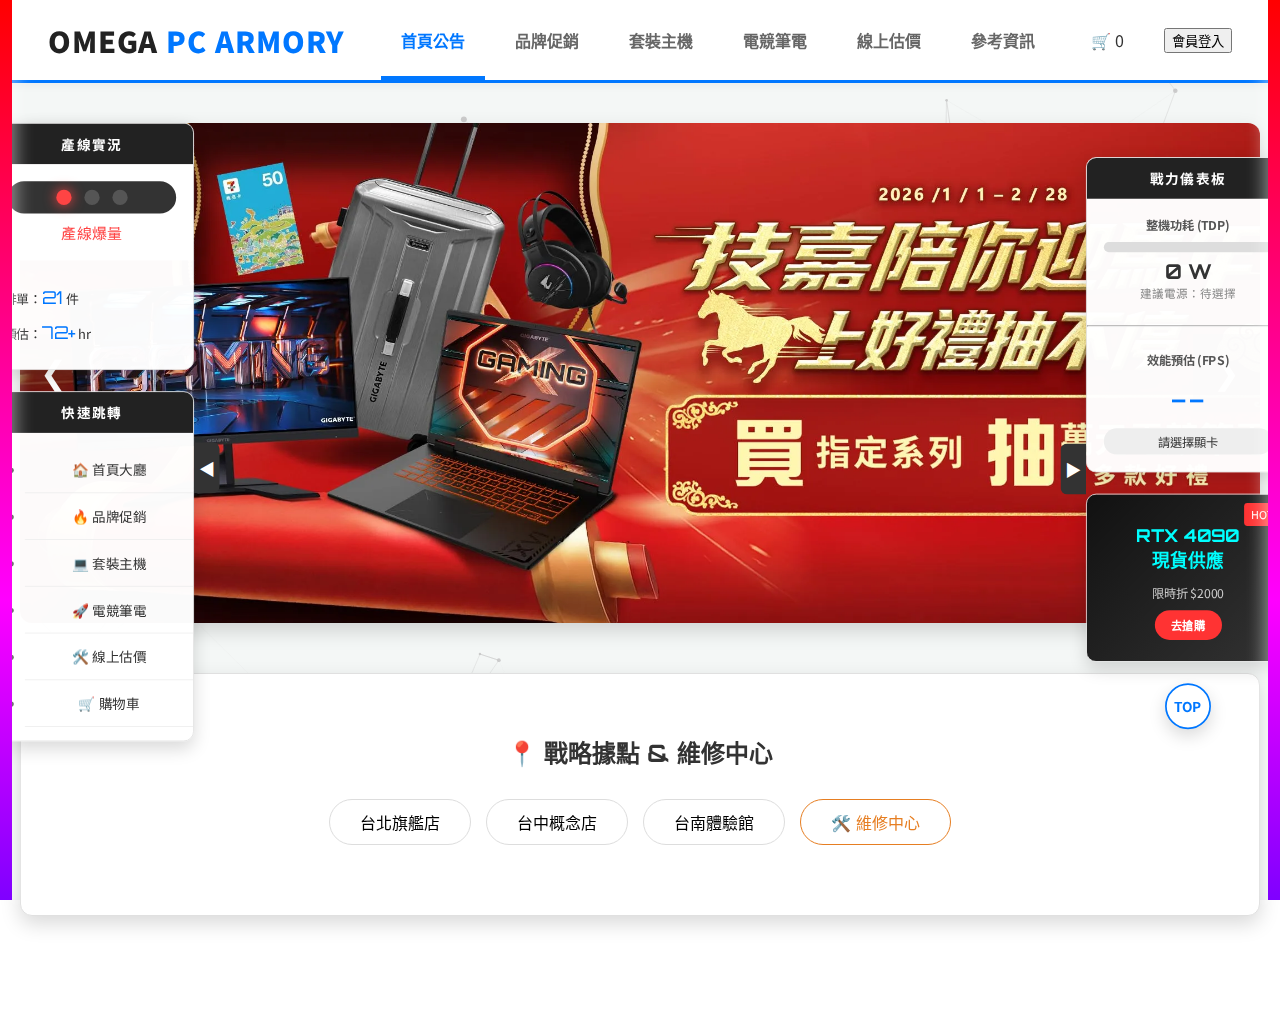
<file: index.html>
<!DOCTYPE html>
<html lang="zh-TW">
<head>
    <meta charset="UTF-8">
    <meta name="viewport" content="width=device-width, initial-scale=1.0">
    <title>OMEGA PC | 極致電競軍火庫666</title>
    <link rel="stylesheet" href="index.css">
    <link href="https://fonts.googleapis.com/css2?family=Orbitron:wght@500;700;900&family=Noto+Sans+TC:wght@400;500;700&display=swap" rel="stylesheet">
</head>
<body>

    <canvas id="bgCanvas"></canvas>

    <div class="rgb-border left-border"></div>
    <div class="rgb-border right-border"></div>

    <aside class="side-panel left-panel" id="leftPanel">
        <button class="panel-toggle left-toggle" onclick="togglePanel('left')">◀</button>
        
        <div class="panel-content">
            <div class="status-widget">
                <div class="widget-title">產線實況</div>
                <div class="status-indicator">
                    <div class="traffic-light">
                        <div id="light-red" class="light red"></div>
                        <div id="light-yellow" class="light yellow"></div>
                        <div id="light-green" class="light green active"></div>
                    </div>
                    <div class="status-text" id="statusText">產能充足</div>
                </div>
                <div class="queue-info">
                    <p>排單：<span id="queueCount" class="highlight-num">12</span> 件</p>
                    <p>預估：<span id="waitDays" class="highlight-num">24</span> hr</p>
                </div>
            </div>

            <div class="nav-widget">
                <div class="widget-title">快速跳轉</div>
                <ul>
                    <li onclick="scrollToId('section-home')">🏠 首頁大廳</li>
                    <li onclick="scrollToId('section-promo')">🔥 品牌促銷</li>
                    <li onclick="scrollToId('section-prebuilt')">💻 套裝主機</li>
                    <li onclick="scrollToId('section-laptop')">🚀 電競筆電</li>
                    <li onclick="scrollToId('section-builder')">🛠️ 線上估價</li>
                    <li onclick="scrollToId('section-cart')">🛒 購物車</li>
                </ul>
            </div>
        </div>
    </aside>

    <aside class="side-panel right-panel" id="rightPanel">
        <button class="panel-toggle right-toggle" onclick="togglePanel('right')">▶</button>

        <div class="panel-content">
            <div class="dashboard-widget">
                <div class="widget-title">戰力儀表板</div>
                
                <div class="meter-box">
                    <label>整機功耗 (TDP)</label>
                    <div class="meter-bar-bg">
                        <div id="wattBar" class="meter-bar-fill" style="width: 0%;"></div>
                    </div>
                    <div class="meter-value"><span id="totalWatts">0</span> W</div>
                    <div id="psuSuggestion" class="meter-hint">建議電源：待選擇</div>
                </div>

                <hr class="dash-divider">

                <div class="meter-box">
                    <label>效能預估 (FPS)</label>
                    <div class="fps-display">
                        <span id="fpsScore">--</span>
                    </div>
                    <div id="fpsLabel" class="fps-label">請選擇顯卡</div>
                </div>
            </div>

            <div class="side-ad">
                <div class="ad-badge">HOT</div>
                <h4>RTX 4090<br>現貨供應</h4>
                <p>限時折 $2000</p>
                <button onclick="switchSection('section-builder')">去搶購</button>
            </div>
            
            <div class="side-tool" onclick="window.scrollTo({top:0, behavior:'smooth'})">TOP</div>
        </div>
    </aside>

    <nav class="navbar">
        <div class="logo">OMEGA <span>PC ARMORY</span></div>
        <div class="nav-links">
            <button onclick="switchSection('section-home')" class="nav-btn active">首頁公告</button>
            <button onclick="switchSection('section-promo')" class="nav-btn">品牌促銷</button>
            <button onclick="switchSection('section-prebuilt')" class="nav-btn">套裝主機</button>
            <button onclick="switchSection('section-laptop')" class="nav-btn">電競筆電</button>
            <button onclick="switchSection('section-builder')" class="nav-btn">線上估價</button>
            <button onclick="switchSection('section-links')" class="nav-btn">參考資訊</button>
        </div>
        <div class="user-panel">
            <div class="cart-icon" onclick="switchSection('section-cart')">
                🛒 <span id="cartCount">0</span>
            </div>
            <span id="welcomeMsg"></span>
            <button id="authBtn" class="btn-outline" onclick="toggleAuth()">會員登入</button>
        </div>
    </nav>

    <section id="section-home" class="page-section active-section">
        <div class="carousel-container">
            <div class="carousel-track" id="carouselTrack">
                </div>
            <button class="carousel-btn prev" onclick="moveCarousel(-1)">&#10094;</button>
            <button class="carousel-btn next" onclick="moveCarousel(1)">&#10095;</button>
        </div>

        <div class="store-locator">
            <h2>📍 戰略據點 & 維修中心</h2>
            <div class="store-buttons">
                <button class="store-btn" onclick="toggleStore('tp')">台北旗艦店</button>
                <button class="store-btn" onclick="toggleStore('tc')">台中概念店</button>
                <button class="store-btn" onclick="toggleStore('tn')">台南體驗館</button>
                <button class="store-btn repair" onclick="toggleStore('fix')">🛠️ 維修中心</button>
            </div>
            <div id="store-info-tp" class="store-info-box">
                <h3>台北旗艦店</h3>
                <p>地址：台北市中正區市民大道三段 8 號 1F</p>
                <p>電話：02-2345-6789</p>
            </div>
            <div id="store-info-tc" class="store-info-box">
                <h3>台中概念店</h3>
                <p>地址：台中市西區英才路 508 號 2F</p>
                <p>電話：04-2323-4567</p>
            </div>
            <div id="store-info-tn" class="store-info-box">
                <h3>台南體驗館</h3>
                <p>地址：台南市東區北門路一段 226 號</p>
                <p>電話：06-211-1234</p>
            </div>
            <div id="store-info-fix" class="store-info-box repair-box">
                <h3>全台維修中心</h3>
                <p>北部/中部/南部皆有據點，24h 快速完修服務</p>
                <p>服務時間：週一至週日 11:00 - 21:00</p>
            </div>
        </div>
    </section>

    <section id="section-promo" class="page-section">
        <div class="section-header">
            <h2>🔥 限時軍火特賣</h2>
            <p>戰術裝備組合，火力全開</p>
        </div>
        <div class="grid-container" id="promoGrid"></div>
    </section>

    <section id="section-prebuilt" class="page-section">
        <div class="section-header">
            <h2>💻 精選作戰主機</h2>
            <p>嚴選配置，即插即戰</p>
        </div>
        <div class="grid-container" id="prebuiltGrid"></div>
    </section>

    <section id="section-laptop" class="page-section">
        <div class="section-header">
            <h2>🚀 機動戰術筆電</h2>
            <p>輕薄與效能的極致平衡</p>
        </div>
        <div class="grid-container" id="laptopGrid"></div>
    </section>

    <section id="section-builder" class="page-section">
        <div class="builder-container">
            <div class="builder-toolbar">
                <div class="search-box">
                    <span class="icon">🔍</span>
                    <input type="text" id="searchInput" placeholder="搜尋裝備型號..." onkeyup="filterProducts()">
                </div>
                <div class="toolbar-info">
                    <small>系統提示：庫存即時連動，右側儀表板同步計算。</small>
                </div>
            </div>

            <div class="builder-card">
                <div class="builder-header">
                    <div class="col-name">分類</div>
                    <div class="col-select">裝備選擇 (顯示即時庫存)</div>
                    <div class="col-qty">數量</div>
                    <div class="col-price">小計</div>
                </div>
                <div id="builderRows"></div>
            </div>

            <div class="builder-footer">
                <div class="total-info">
                    估價總額: <span id="builderTotalPrice" class="price-highlight">$0</span>
                </div>
                <button class="btn-primary" onclick="addBuilderToCart()">加入補給車</button>
            </div>
        </div>
    </section>

    <section id="section-links" class="page-section">
        <div class="section-header"><h2>🔗 情報連結</h2></div>
        <div class="links-container">
            <a href="https://www.gigabyte.com/tw" target="_blank" class="link-card">
                <h3>GIGABYTE 技嘉</h3>
                <p>Team Up. Fight On.</p>
            </a>
            <a href="https://rog.asus.com/tw" target="_blank" class="link-card">
                <h3>ASUS ROG</h3>
                <p>Republic of Gamers</p>
            </a>
            <a href="https://www.coolpc.com.tw" target="_blank" class="link-card">
                <h3>原價屋 Coolpc</h3>
                <p>價格查詢與參考</p>
            </a>
        </div>
    </section>

    <section id="section-cart" class="page-section">
        <div class="section-header"><h2>🛒 物資補給車</h2></div>
        <div class="cart-container">
            <table class="cart-table">
                <thead>
                    <tr>
                        <th>裝備內容</th>
                        <th>類型</th>
                        <th>單價</th>
                        <th>數量</th>
                        <th>小計</th>
                        <th>操作</th>
                    </tr>
                </thead>
                <tbody id="cartTableBody"></tbody>
            </table>
            <div class="cart-footer">
                <div class="cart-total">
                    總金額: <span id="cartFinalTotal">$0</span>
                </div>
                <button class="btn-primary pulse-animation" onclick="openCheckoutModal()">確認結帳</button>
            </div>
        </div>
    </section>

    <div id="detailModal" class="modal">
        <div class="modal-content">
            <span class="close-btn" onclick="closeModal('detailModal')">&times;</span>
            <h2 id="dtTitle"></h2>
            <div id="dtContent"></div>
            <div class="pb-footer">
                <h3 class="price-highlight" id="dtPrice"></h3>
                <button class="btn-primary" id="dtBuyBtn">加入購物車</button>
            </div>
        </div>
    </div>

    <div id="loginModal" class="modal">
        <div class="modal-content login-modal-style">
            <span class="close-btn" onclick="closeModal('loginModal')">&times;</span>
            <div class="login-header"><h2>身份驗證</h2><p>OMEGA MEMBER</p></div>
            <input type="text" id="loginUser" value="user" class="input-modern" placeholder="Username">
            <input type="password" id="loginPass" value="1234" class="input-modern" placeholder="Password">
            <button class="btn-login" onclick="login()">登入系統</button>
        </div>
    </div>

    <div id="checkoutModal" class="modal">
        <div class="modal-content large-modal">
            <span class="close-btn" onclick="closeModal('checkoutModal')">&times;</span>
            <h2 class="modal-title-bar">訂單確認</h2>
            <div class="checkout-scroll-area">
                <div class="checkout-section">
                    <h3>1. 買家資訊</h3>
                    <div class="form-grid">
                        <input type="text" id="cxName" class="input-field" placeholder="收件人姓名">
                        <input type="tel" id="cxPhone" class="input-field" placeholder="聯絡電話">
                        <input type="text" id="cxAddr" class="input-field full-row" placeholder="配送地址">
                        <textarea id="cxNote" class="input-field full-row" placeholder="訂單備註 (選填)"></textarea>
                    </div>
                </div>
                <hr class="divider">
                <div class="checkout-section">
                    <h3>2. 裝備清單</h3>
                    <div id="orderSummaryContent" class="order-summary-box"></div>
                </div>
                <hr class="divider">
                <div class="checkout-section">
                    <h3>3. 付款詳情</h3>
                    <div class="payment-box">
                        <div class="summary-line">總金額: <span class="big-price" id="checkoutFinalTotal">$0</span></div>
                        <select id="installmentSelect" class="input-field" onchange="calculateInstallment()">
                            <option value="1">一次付清</option>
                            <option value="3">3 期 0% 利率</option>
                            <option value="6">6 期 0% 利率</option>
                            <option value="12">12 期 (3% 利率)</option>
                            <option value="24">24 期 (5% 利率)</option>
                        </select>
                        <div id="installmentResult"></div>
                    </div>
                </div>
                <button class="btn-success full-width" onclick="submitOrder()">確認送出訂單</button>
            </div>
        </div>
    </div>

    <div id="toast" class="toast">訊息</div>

    <script src="index.js"></script>
</body>
</html>
</file>
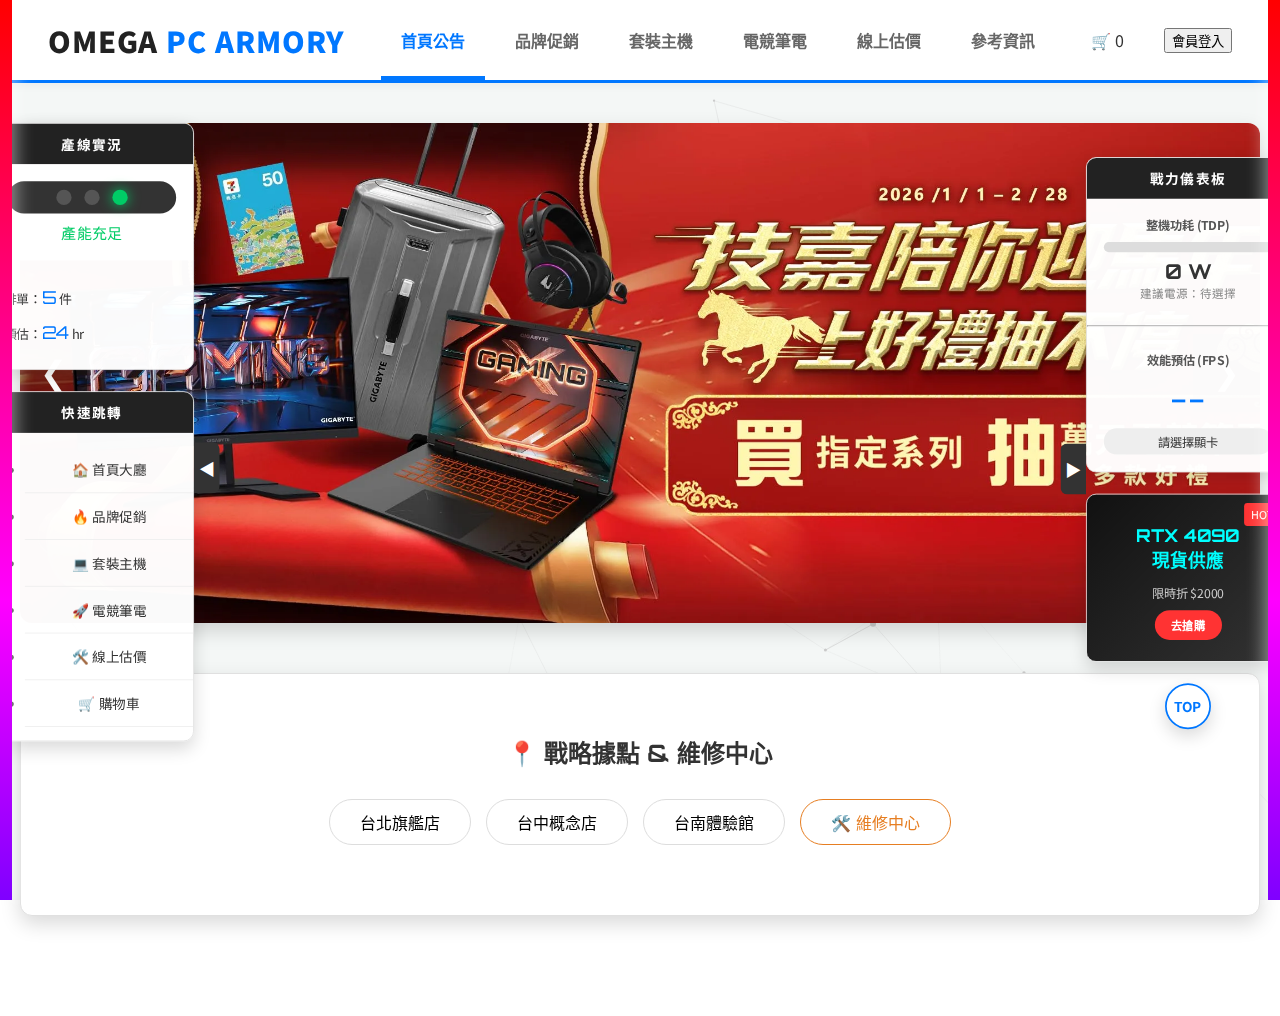
<file: Final Project/index.html>
<!DOCTYPE html>
<html lang="zh-TW">
<head>
    <meta charset="UTF-8">
    <meta name="viewport" content="width=device-width, initial-scale=1.0">
    <title>OMEGA PC | 極致電競軍火庫</title>
    <link rel="stylesheet" href="index.css">
    <link href="https://fonts.googleapis.com/css2?family=Orbitron:wght@500;700;900&family=Noto+Sans+TC:wght@400;500;700&display=swap" rel="stylesheet">
</head>
<body>

    <canvas id="bgCanvas"></canvas>

    <div class="rgb-border left-border"></div>
    <div class="rgb-border right-border"></div>

    <aside class="side-panel left-panel" id="leftPanel">
        <button class="panel-toggle left-toggle" onclick="togglePanel('left')">◀</button>
        
        <div class="panel-content">
            <div class="status-widget">
                <div class="widget-title">產線實況</div>
                <div class="status-indicator">
                    <div class="traffic-light">
                        <div id="light-red" class="light red"></div>
                        <div id="light-yellow" class="light yellow"></div>
                        <div id="light-green" class="light green active"></div>
                    </div>
                    <div class="status-text" id="statusText">產能充足</div>
                </div>
                <div class="queue-info">
                    <p>排單：<span id="queueCount" class="highlight-num">12</span> 件</p>
                    <p>預估：<span id="waitDays" class="highlight-num">24</span> hr</p>
                </div>
            </div>

            <div class="nav-widget">
                <div class="widget-title">快速跳轉</div>
                <ul>
                    <li onclick="scrollToId('section-home')">🏠 首頁大廳</li>
                    <li onclick="scrollToId('section-promo')">🔥 品牌促銷</li>
                    <li onclick="scrollToId('section-prebuilt')">💻 套裝主機</li>
                    <li onclick="scrollToId('section-laptop')">🚀 電競筆電</li>
                    <li onclick="scrollToId('section-builder')">🛠️ 線上估價</li>
                    <li onclick="scrollToId('section-cart')">🛒 購物車</li>
                </ul>
            </div>
        </div>
    </aside>

    <aside class="side-panel right-panel" id="rightPanel">
        <button class="panel-toggle right-toggle" onclick="togglePanel('right')">▶</button>

        <div class="panel-content">
            <div class="dashboard-widget">
                <div class="widget-title">戰力儀表板</div>
                
                <div class="meter-box">
                    <label>整機功耗 (TDP)</label>
                    <div class="meter-bar-bg">
                        <div id="wattBar" class="meter-bar-fill" style="width: 0%;"></div>
                    </div>
                    <div class="meter-value"><span id="totalWatts">0</span> W</div>
                    <div id="psuSuggestion" class="meter-hint">建議電源：待選擇</div>
                </div>

                <hr class="dash-divider">

                <div class="meter-box">
                    <label>效能預估 (FPS)</label>
                    <div class="fps-display">
                        <span id="fpsScore">--</span>
                    </div>
                    <div id="fpsLabel" class="fps-label">請選擇顯卡</div>
                </div>
            </div>

            <div class="side-ad">
                <div class="ad-badge">HOT</div>
                <h4>RTX 4090<br>現貨供應</h4>
                <p>限時折 $2000</p>
                <button onclick="switchSection('section-builder')">去搶購</button>
            </div>
            
            <div class="side-tool" onclick="window.scrollTo({top:0, behavior:'smooth'})">TOP</div>
        </div>
    </aside>

    <nav class="navbar">
        <div class="logo">OMEGA <span>PC ARMORY</span></div>
        <div class="nav-links">
            <button onclick="switchSection('section-home')" class="nav-btn active">首頁公告</button>
            <button onclick="switchSection('section-promo')" class="nav-btn">品牌促銷</button>
            <button onclick="switchSection('section-prebuilt')" class="nav-btn">套裝主機</button>
            <button onclick="switchSection('section-laptop')" class="nav-btn">電競筆電</button>
            <button onclick="switchSection('section-builder')" class="nav-btn">線上估價</button>
            <button onclick="switchSection('section-links')" class="nav-btn">參考資訊</button>
        </div>
        <div class="user-panel">
            <div class="cart-icon" onclick="switchSection('section-cart')">
                🛒 <span id="cartCount">0</span>
            </div>
            <span id="welcomeMsg"></span>
            <button id="authBtn" class="btn-outline" onclick="toggleAuth()">會員登入</button>
        </div>
    </nav>

    <section id="section-home" class="page-section active-section">
        <div class="carousel-container">
            <div class="carousel-track" id="carouselTrack">
                </div>
            <button class="carousel-btn prev" onclick="moveCarousel(-1)">&#10094;</button>
            <button class="carousel-btn next" onclick="moveCarousel(1)">&#10095;</button>
        </div>

        <div class="store-locator">
            <h2>📍 戰略據點 & 維修中心</h2>
            <div class="store-buttons">
                <button class="store-btn" onclick="toggleStore('tp')">台北旗艦店</button>
                <button class="store-btn" onclick="toggleStore('tc')">台中概念店</button>
                <button class="store-btn" onclick="toggleStore('tn')">台南體驗館</button>
                <button class="store-btn repair" onclick="toggleStore('fix')">🛠️ 維修中心</button>
            </div>
            <div id="store-info-tp" class="store-info-box">
                <h3>台北旗艦店</h3>
                <p>地址：台北市中正區市民大道三段 8 號 1F</p>
                <p>電話：02-2345-6789</p>
            </div>
            <div id="store-info-tc" class="store-info-box">
                <h3>台中概念店</h3>
                <p>地址：台中市西區英才路 508 號 2F</p>
                <p>電話：04-2323-4567</p>
            </div>
            <div id="store-info-tn" class="store-info-box">
                <h3>台南體驗館</h3>
                <p>地址：台南市東區北門路一段 226 號</p>
                <p>電話：06-211-1234</p>
            </div>
            <div id="store-info-fix" class="store-info-box repair-box">
                <h3>全台維修中心</h3>
                <p>北部/中部/南部皆有據點，24h 快速完修服務</p>
                <p>服務時間：週一至週日 11:00 - 21:00</p>
            </div>
        </div>
    </section>

    <section id="section-promo" class="page-section">
        <div class="section-header">
            <h2>🔥 限時軍火特賣</h2>
            <p>戰術裝備組合，火力全開</p>
        </div>
        <div class="grid-container" id="promoGrid"></div>
    </section>

    <section id="section-prebuilt" class="page-section">
        <div class="section-header">
            <h2>💻 精選作戰主機</h2>
            <p>嚴選配置，即插即戰</p>
        </div>
        <div class="grid-container" id="prebuiltGrid"></div>
    </section>

    <section id="section-laptop" class="page-section">
        <div class="section-header">
            <h2>🚀 機動戰術筆電</h2>
            <p>輕薄與效能的極致平衡</p>
        </div>
        <div class="grid-container" id="laptopGrid"></div>
    </section>

    <section id="section-builder" class="page-section">
        <div class="builder-container">
            <div class="builder-toolbar">
                <div class="search-box">
                    <span class="icon">🔍</span>
                    <input type="text" id="searchInput" placeholder="搜尋裝備型號..." onkeyup="filterProducts()">
                </div>
                <div class="toolbar-info">
                    <small>系統提示：庫存即時連動，右側儀表板同步計算。</small>
                </div>
            </div>

            <div class="builder-card">
                <div class="builder-header">
                    <div class="col-name">分類</div>
                    <div class="col-select">裝備選擇 (顯示即時庫存)</div>
                    <div class="col-qty">數量</div>
                    <div class="col-price">小計</div>
                </div>
                <div id="builderRows"></div>
            </div>

            <div class="builder-footer">
                <div class="total-info">
                    估價總額: <span id="builderTotalPrice" class="price-highlight">$0</span>
                </div>
                <button class="btn-primary" onclick="addBuilderToCart()">加入補給車</button>
            </div>
        </div>
    </section>

    <section id="section-links" class="page-section">
        <div class="section-header"><h2>🔗 情報連結</h2></div>
        <div class="links-container">
            <a href="https://www.gigabyte.com/tw" target="_blank" class="link-card">
                <h3>GIGABYTE 技嘉</h3>
                <p>Team Up. Fight On.</p>
            </a>
            <a href="https://rog.asus.com/tw" target="_blank" class="link-card">
                <h3>ASUS ROG</h3>
                <p>Republic of Gamers</p>
            </a>
            <a href="https://www.coolpc.com.tw" target="_blank" class="link-card">
                <h3>原價屋 Coolpc</h3>
                <p>價格查詢與參考</p>
            </a>
        </div>
    </section>

    <section id="section-cart" class="page-section">
        <div class="section-header"><h2>🛒 物資補給車</h2></div>
        <div class="cart-container">
            <table class="cart-table">
                <thead>
                    <tr>
                        <th>裝備內容</th>
                        <th>類型</th>
                        <th>單價</th>
                        <th>數量</th>
                        <th>小計</th>
                        <th>操作</th>
                    </tr>
                </thead>
                <tbody id="cartTableBody"></tbody>
            </table>
            <div class="cart-footer">
                <div class="cart-total">
                    總金額: <span id="cartFinalTotal">$0</span>
                </div>
                <button class="btn-primary pulse-animation" onclick="openCheckoutModal()">確認結帳</button>
            </div>
        </div>
    </section>

    <div id="detailModal" class="modal">
        <div class="modal-content">
            <span class="close-btn" onclick="closeModal('detailModal')">&times;</span>
            <h2 id="dtTitle"></h2>
            <div id="dtContent"></div>
            <div class="pb-footer">
                <h3 class="price-highlight" id="dtPrice"></h3>
                <button class="btn-primary" id="dtBuyBtn">加入購物車</button>
            </div>
        </div>
    </div>

    <div id="loginModal" class="modal">
        <div class="modal-content login-modal-style">
            <span class="close-btn" onclick="closeModal('loginModal')">&times;</span>
            <div class="login-header"><h2>身份驗證</h2><p>OMEGA MEMBER</p></div>
            <input type="text" id="loginUser" value="user" class="input-modern" placeholder="Username">
            <input type="password" id="loginPass" value="1234" class="input-modern" placeholder="Password">
            <button class="btn-login" onclick="login()">登入系統</button>
        </div>
    </div>

    <div id="checkoutModal" class="modal">
        <div class="modal-content large-modal">
            <span class="close-btn" onclick="closeModal('checkoutModal')">&times;</span>
            <h2 class="modal-title-bar">訂單確認</h2>
            <div class="checkout-scroll-area">
                <div class="checkout-section">
                    <h3>1. 買家資訊</h3>
                    <div class="form-grid">
                        <input type="text" id="cxName" class="input-field" placeholder="收件人姓名">
                        <input type="tel" id="cxPhone" class="input-field" placeholder="聯絡電話">
                        <input type="text" id="cxAddr" class="input-field full-row" placeholder="配送地址">
                        <textarea id="cxNote" class="input-field full-row" placeholder="訂單備註 (選填)"></textarea>
                    </div>
                </div>
                <hr class="divider">
                <div class="checkout-section">
                    <h3>2. 裝備清單</h3>
                    <div id="orderSummaryContent" class="order-summary-box"></div>
                </div>
                <hr class="divider">
                <div class="checkout-section">
                    <h3>3. 付款詳情</h3>
                    <div class="payment-box">
                        <div class="summary-line">總金額: <span class="big-price" id="checkoutFinalTotal">$0</span></div>
                        <select id="installmentSelect" class="input-field" onchange="calculateInstallment()">
                            <option value="1">一次付清</option>
                            <option value="3">3 期 0% 利率</option>
                            <option value="6">6 期 0% 利率</option>
                            <option value="12">12 期 (3% 利率)</option>
                            <option value="24">24 期 (5% 利率)</option>
                        </select>
                        <div id="installmentResult"></div>
                    </div>
                </div>
                <button class="btn-success full-width" onclick="submitOrder()">確認送出訂單</button>
            </div>
        </div>
    </div>

    <div id="toast" class="toast">訊息</div>

    <script src="index.js"></script>
</body>
</html>
</file>
<file: index.css>
/* =========================================
   1. 全局變數與基礎設定 (Global & Reset)
   ========================================= */
:root {
    --primary: #0077ff;       /* 科技藍 */
    --primary-dark: #0055cc;
    --accent: #ff3333;        /* 警示紅 */
    --neon-green: #00ff99;    /* 霓虹綠 */
    --neon-yellow: #ffcc00;   /* 霓虹黃 */
    --bg-light: #f4f7f6;      /* 網頁背景色 */
    --panel-bg: rgba(255, 255, 255, 0.98); /* 側欄背景 (不透明度高一點比較清楚) */
    --text-main: #333;
    --text-light: #666;
    --shadow: 0 8px 20px rgba(0, 0, 0, 0.15);
    --border: #e0e0e0;
}

body {
    font-family: 'Noto Sans TC', sans-serif;
    margin: 0;
    padding-bottom: 60px;
    background-color: transparent; /* 讓 Canvas 透出來 */
    color: var(--text-main);
    overflow-x: hidden;
}

/* 科技字體套用 */
h1, h2, h3, h4, .price-highlight, .meter-value, .fps-display, .highlight-num, .card-title {
    font-family: 'Orbitron', sans-serif;
}

/* =========================================
   2. 特效背景與 RGB 邊框 (加粗版)
   ========================================= */

#bgCanvas {
    position: fixed;
    top: 0;
    left: 0;
    width: 100%;
    height: 100%;
    z-index: -1;
    background: #f4f7f6;
}

/* RGB 燈條 - 寬度加倍至 12px */
.rgb-border {
    position: fixed;
    top: 0;
    width: 12px; /* 加粗 */
    height: 100%;
    z-index: 1500;
    background: linear-gradient(180deg, #ff0000, #ff00ff, #0000ff, #00ffff, #00ff00, #ffff00, #ff0000);
    background-size: 100% 400%;
    animation: rgbFlow 6s linear infinite;
    box-shadow: 0 0 20px rgba(255, 255, 255, 0.8);
    display: none; /* 小螢幕隱藏，透過 media query 開啟 */
}
.left-border { left: 0; }
.right-border { right: 0; }

@keyframes rgbFlow {
    0% { background-position: 0% 0%; }
    100% { background-position: 0% 100%; }
}

/* =========================================
   3. 懸浮側欄 (放大版 + 收折動畫)
   ========================================= */
.side-panel {
    position: fixed;
    top: 50%;
    transform: translateY(-50%); /* 垂直置中 */
    width: 240px; /* 放大寬度 (原 160px) */
    z-index: 1000;
    transition: transform 0.4s cubic-bezier(0.25, 0.8, 0.25, 1); /* 平滑收折動畫 */
    display: none; /* 預設隱藏 */
}

.left-panel { left: 30px; }
.right-panel { right: 30px; }

/* 收折狀態：具體位移定義 */
.left-panel.collapsed {
    transform: translate(-260px, -50%); /* 往左收進去 */
}
.right-panel.collapsed {
    transform: translate(260px, -50%); /* 往右收進去 */
}

/* --- 收折按鈕 (Toggle Button) --- */
.panel-toggle {
    position: absolute;
    top: 50%;
    width: 30px;
    height: 60px;
    background: #333;
    color: white;
    border: none;
    cursor: pointer;
    z-index: 1001;
    font-size: 1.2rem;
    display: flex;
    align-items: center;
    justify-content: center;
    transition: 0.3s;
    outline: none;
}
.panel-toggle:hover { background: var(--primary); }

/* 左側按鈕位置：面板右邊緣 */
.left-toggle {
    right: -30px;
    border-radius: 0 8px 8px 0;
}
/* 右側按鈕位置：面板左邊緣 */
.right-toggle {
    left: -30px;
    border-radius: 8px 0 0 8px;
}

/* --- 側欄內部樣式 (放大字體) --- */
.status-widget, .nav-widget, .dashboard-widget, .side-ad {
    background: var(--panel-bg);
    border-radius: 12px;
    box-shadow: var(--shadow);
    margin-bottom: 25px;
    overflow: hidden;
    border: 1px solid var(--border);
}

.widget-title {
    background: #222;
    color: #fff;
    padding: 12px;
    text-align: center;
    font-weight: bold;
    font-size: 1rem; /* 放大 */
    letter-spacing: 2px;
}

/* 紅綠燈放大 */
.status-indicator { padding: 20px; text-align: center; background: #fff; }
.traffic-light {
    display: flex; justify-content: center; gap: 15px; margin-bottom: 10px;
    background: #333; padding: 10px 15px; border-radius: 30px;
}
.light { width: 18px; height: 18px; border-radius: 50%; background: #555; transition: 0.3s; }
.light.red.active { background: #ff4444; box-shadow: 0 0 15px #ff4444; }
.light.yellow.active { background: #ffcc00; box-shadow: 0 0 15px #ffcc00; }
.light.green.active { background: #00cc66; box-shadow: 0 0 15px #00cc66; }

.status-text { font-size: 1.1rem; }
.queue-info { font-size: 0.95rem; padding: 15px; }
.highlight-num { font-size: 1.3rem; color: var(--primary); }

/* 導航列表放大 */
.nav-widget li { padding: 15px; font-size: 1rem; border-bottom: 1px solid #eee; cursor: pointer; text-align: center; transition: 0.2s;}
.nav-widget li:hover { background: var(--primary); color: white; }

/* 儀表板放大 */
.meter-box { padding: 20px; text-align: center; }
.meter-box label { font-size: 0.9rem; margin-bottom: 10px; display: block; font-weight: bold; color: #555; }
.meter-bar-bg { height: 12px; background: #ddd; border-radius: 6px; overflow: hidden; margin-bottom: 8px; }
.meter-bar-fill { height: 100%; background: linear-gradient(90deg, #00cc66, #ffcc00, #ff4444); transition: width 0.5s; width: 0%;}
.meter-value { font-size: 1.5rem; font-weight: bold; }
.meter-hint { font-size: 0.85rem; color: #888; }

.fps-display { font-size: 2.5rem; color: var(--primary); margin: 10px 0; }
.fps-label { font-size: 0.9rem; padding: 5px 10px; background: #eee; border-radius: 15px; }

/* 側欄廣告放大 */
.side-ad {
    padding: 25px; text-align: center; background: linear-gradient(135deg, #111, #333); color: white; position: relative;
}
.ad-badge { position: absolute; top: 10px; right: 10px; background: var(--accent); padding: 4px 8px; font-size: 0.8rem; border-radius: 4px; }
.side-ad h4 { font-size: 1.3rem; margin: 10px 0; color: #00ffff; }
.side-ad p { font-size: 0.9rem; color: #ccc; margin-bottom: 10px; }
.side-ad button { padding: 8px 20px; background: var(--accent); border: none; color: white; border-radius: 20px; font-weight: bold; cursor: pointer; }

.side-tool {
    width: 50px; height: 50px; background: white; border-radius: 50%; margin: 20px auto 0;
    display: flex; justify-content: center; align-items: center; box-shadow: var(--shadow);
    font-weight: bold; cursor: pointer; border: 2px solid var(--primary); color: var(--primary);
    transition: 0.3s;
}
.side-tool:hover { background: var(--primary); color: white; transform: translateY(-5px); }


/* =========================================
   4. 主要內容區塊 (Main Content)
   ========================================= */
.page-section {
    display: none;
    padding: 40px 20px;
    max-width: 1600px; /* 維持原本寬度，不全螢幕 */
    margin: 0 auto;    /* 置中 */
    animation: fadeIn 0.5s ease;
}
.active-section { display: block; }
@keyframes fadeIn { from{opacity:0;transform:translateY(20px)} to{opacity:1;transform:translateY(0)} }

.section-header { text-align: center; margin-bottom: 50px; }
.section-header h2 { font-size: 2.5rem; color: var(--primary); margin: 0; text-shadow: 0 2px 10px rgba(0,119,255,0.2); }
.section-header p { font-size: 1.1rem; color: #777; margin-top: 10px; }

/* --- 網格佈局 (Product Grid) - 關鍵修改 --- */
.grid-container {
    display: grid;
    /* 強制設定：大螢幕一排 3 個 (1fr 1fr 1fr) */
    grid-template-columns: repeat(3, 1fr);
    gap: 30px;
}

/* --- 產品卡片 (Product Card) --- */
.product-card {
    background: white;
    border-radius: 12px;
    box-shadow: var(--shadow);
    overflow: hidden;
    transition: 0.3s;
    border: 1px solid #eee;
    display: flex;
    flex-direction: column;
}
.product-card:hover {
    transform: translateY(-10px);
    box-shadow: 0 15px 30px rgba(0,0,0,0.2);
    border-color: var(--primary);
}

/* 圖片區 - 加大 */
.card-img-box {
    width: 100%;
    height: 280px; /* 高度增加，讓圖片更大 */
    background: #fff;
    padding: 0;    /* 無內距，滿版 */
    display: flex;
    justify-content: center;
    align-items: center;
    border-bottom: 1px solid #f0f0f0;
    overflow: hidden;
}
.card-img-box img {
    width: 100%;
    height: 100%;
    object-fit: contain; /* 完整顯示產品 */
    transition: transform 0.6s;
    display: block;
}
.product-card:hover .card-img-box img { transform: scale(1.1); }

.card-body {
    padding: 25px;
    flex-grow: 1;
    display: flex;
    flex-direction: column;
    justify-content: space-between;
}
.card-title { font-size: 1.25rem; font-weight: bold; margin-bottom: 10px; color: #222; line-height: 1.4; }

.promo-price { color: var(--accent); font-weight: 800; font-size: 1.5rem; }
.original-price { text-decoration: line-through; color: #ccc; margin-right: 10px; font-size: 1rem; }

.btn-primary {
    background: linear-gradient(90deg, var(--primary), var(--primary-dark));
    color: white; border: none; padding: 14px; border-radius: 8px; cursor: pointer;
    width: 100%; font-weight: bold; font-size: 1.1rem; transition: 0.3s; margin-top: 15px;
}
.btn-primary:hover { filter: brightness(1.1); box-shadow: 0 5px 15px rgba(0, 119, 255, 0.4); }

/* =========================================
   5. 導覽列 & 輪播 & 其他
   ========================================= */
.navbar {
    background: rgba(255, 255, 255, 0.98);
    backdrop-filter: blur(10px);
    padding: 0 3rem;
    height: 80px;
    display: flex; justify-content: space-between; align-items: center;
    position: sticky; top: 0; z-index: 1400;
    box-shadow: 0 2px 10px rgba(0,0,0,0.05); border-bottom: 3px solid var(--primary);
}
.logo { font-size: 1.8rem; font-weight: 900; color: #222; letter-spacing: 1px; }
.logo span { color: var(--primary); }
.nav-links { display: flex; gap: 10px; }
.nav-btn { background: transparent; border: none; font-size: 1rem; padding: 0 20px; height: 80px; cursor: pointer; color: #666; font-weight: 600; transition: 0.3s; position: relative; }
.nav-btn:hover, .nav-btn.active { color: var(--primary); }
.nav-btn.active::after { content: ''; position: absolute; bottom: 0; left: 0; width: 100%; height: 4px; background: var(--primary); }
.user-panel { display: flex; align-items: center; gap: 20px; }

/* 輪播 */
.carousel-container { position: relative; height: 500px; overflow: hidden; border-radius: 12px; margin-bottom: 50px; box-shadow: var(--shadow); }
.carousel-track { display: flex; height: 100%; transition: transform 0.6s cubic-bezier(0.25, 1, 0.5, 1); }
.carousel-slide { min-width: 100%; height: 100%; }
.carousel-slide img { width: 100%; height: 100%; object-fit: cover; }
.carousel-btn { position: absolute; top: 50%; transform: translateY(-50%); background: rgba(0,0,0,0.4); color: white; border: none; padding: 20px; cursor: pointer; z-index: 10; font-size: 2rem; transition: 0.3s; }
.carousel-btn:hover { background: rgba(0,0,0,0.8); }
.prev { left: 0; } .next { right: 0; }

/* 門市資訊 */
.store-locator { background: white; padding: 40px; border-radius: 12px; box-shadow: var(--shadow); text-align: center; border: 1px solid var(--border); }
.store-buttons { display: flex; justify-content: center; gap: 15px; margin: 30px 0; }
.store-btn { padding: 10px 30px; border: 1px solid #ddd; background: white; border-radius: 30px; cursor: pointer; font-size: 1rem; transition: 0.3s; }
.store-btn:hover, .store-btn.active { background: var(--primary); color: white; border-color: var(--primary); }
.store-btn.repair { color: #e67e22; border-color: #e67e22; }
.store-btn.repair:hover, .store-btn.repair.active { background: #e67e22; color: white; }
.store-info-box { display: none; background: #f8f9fa; padding: 25px; border-left: 5px solid var(--primary); margin-top: 20px; text-align: left; width: fit-content; margin-left: auto; margin-right: auto; box-shadow: 0 5px 15px rgba(0,0,0,0.05); }

/* 估價區 */
.builder-toolbar { background: white; padding: 30px; border-radius: 12px; box-shadow: var(--shadow); margin-bottom: 25px; display: flex; flex-wrap: wrap; gap: 20px; align-items: center; border: 1px solid var(--border); }
.search-box { flex-grow: 1; display: flex; align-items: center; background: #f0f2f5; padding: 0 25px; border-radius: 50px; border: 2px solid transparent; transition: 0.3s; }
.search-box input { border: none; background: transparent; padding: 15px; width: 100%; font-size: 1.1rem; outline: none; }
.builder-card { background: white; border-radius: 12px; box-shadow: var(--shadow); border: 1px solid var(--border); overflow: hidden; }
.builder-header, .builder-row { display: grid; grid-template-columns: 150px 1fr 100px 150px; padding: 20px 30px; border-bottom: 1px solid #eee; align-items: center; gap: 20px; }
.builder-header { background: #f1f3f5; font-weight: bold; color: #444; }
.builder-row:hover { background: #fafafa; }
.col-name { font-weight: bold; color: var(--primary-dark); font-size: 1.05rem; }
.col-price { text-align: right; font-weight: bold; font-size: 1.2rem; color: #555; }
select, .qty-input { padding: 10px; border: 1px solid #ccc; border-radius: 6px; font-size: 1rem; }
select { width: 100%; cursor: pointer; }
.qty-input { width: 60px; text-align: center; }
.highlight-option { background-color: var(--neon-yellow) !important; color: black; }
.highlight-match { border: 2px solid var(--neon-yellow) !important; box-shadow: 0 0 10px rgba(255, 204, 0, 0.5); }
.builder-footer { background: white; padding: 30px; margin-top: 25px; border-radius: 12px; box-shadow: var(--shadow); display: flex; justify-content: space-between; align-items: center; border: 1px solid var(--border); }
.total-info { font-size: 1.5rem; font-weight: bold; }
.builder-footer .btn-primary { width: auto; padding: 15px 50px; font-size: 1.2rem; margin: 0; }

/* 購物車 & 連結 */
.cart-table { width: 100%; border-collapse: collapse; background: white; border-radius: 12px; overflow: hidden; box-shadow: var(--shadow); border: 1px solid var(--border); }
.cart-table th, .cart-table td { padding: 20px; text-align: left; border-bottom: 1px solid #eee; }
.cart-table th { background: #f1f3f5; font-weight: bold; color: #555; }
.cart-footer { background: white; padding: 30px; margin-top: 25px; border-radius: 12px; box-shadow: var(--shadow); display: flex; justify-content: flex-end; align-items: center; gap: 30px; }
.links-container { display: grid; grid-template-columns: repeat(auto-fit, minmax(300px, 1fr)); gap: 30px; }
.link-card { background: white; padding: 40px; border-radius: 12px; box-shadow: var(--shadow); text-decoration: none; color: #333; text-align: center; border: 1px solid transparent; transition: 0.3s; }
.link-card:hover { border-color: var(--primary); transform: translateY(-5px); }

/* Modals */
.modal { display: none; position: fixed; top: 0; left: 0; width: 100%; height: 100%; background: rgba(0,0,0,0.7); backdrop-filter: blur(5px); z-index: 2000; }
.modal-content { background: white; margin: 3% auto; padding: 40px; border-radius: 16px; width: 90%; max-width: 600px; position: relative; max-height: 90vh; overflow-y: auto; box-shadow: 0 10px 40px rgba(0,0,0,0.3); border-top: 5px solid var(--primary); }
.large-modal { max-width: 900px; }
.close-btn { position: absolute; right: 25px; top: 20px; font-size: 30px; cursor: pointer; color: #999; }
.close-btn:hover { color: #333; }
.modal-img-wrapper { width: 100%; height: 350px; background: #fcfcfc; border: 1px solid #eee; border-radius: 8px; display: flex; justify-content: center; align-items: center; margin-bottom: 25px; }
.modal-img-wrapper img { max-width: 100%; max-height: 100%; object-fit: contain; }
.login-modal-style { max-width: 450px; padding: 50px; }
.input-modern { width: 100%; padding: 15px; margin-bottom: 20px; border: 1px solid #ccc; border-radius: 8px; font-size: 1.1rem; box-sizing: border-box; }
.toast { visibility: hidden; min-width: 300px; background: #333; color: white; text-align: center; border-radius: 50px; padding: 18px; position: fixed; z-index: 3000; left: 50%; bottom: 40px; transform: translateX(-50%); font-size: 1rem; box-shadow: 0 5px 20px rgba(0,0,0,0.3); }
.toast.show { visibility: visible; animation: fadein 0.5s; }
@keyframes fadein { from{bottom: 0; opacity: 0;} to{bottom: 40px; opacity: 1;} }

/* =========================================
   6. RWD 媒體查詢 (Media Queries)
   ========================================= */

/* 平板尺寸 (小於 1200px) */
@media (max-width: 1200px) {
    .side-panel, .rgb-border { display: none !important; } /* 隱藏側欄 */
    .grid-container { grid-template-columns: repeat(2, 1fr); } /* 變 2 欄 */
    .page-section { padding: 20px; }
}

/* 手機尺寸 (小於 768px) */
@media (max-width: 768px) {
    .grid-container { grid-template-columns: 1fr; } /* 變 1 欄 */
    .builder-header { display: none; }
    .builder-row { display: flex; flex-direction: column; padding: 20px; gap: 10px; position: relative; }
    .col-price { position: absolute; bottom: 20px; right: 20px; font-size: 1.3rem; }
    .col-qty { width: 100%; } .col-qty input { width: 100%; }
    .nav-links { display: none; }
    .navbar { padding: 0 1rem; }
    .carousel-container { height: 250px; }
    .cart-table th:nth-child(2), .cart-table td:nth-child(2) { display: none; }
    .store-buttons { flex-direction: column; }
    .builder-footer { flex-direction: column; gap: 15px; }
}

/* =========================================
   🚑 緊急修復：強制顯示側欄與特效
   (請貼在 style.css 檔案的最尾端)
   ========================================= */

/* 1. 無視螢幕大小，強制開啟側欄與燈條 */
.side-panel, .rgb-border {
    display: block !important;
}

/* 2. 確保 Canvas 背景有高度且在最底層 */
#bgCanvas {
    display: block !important;
    position: fixed;
    top: 0;
    left: 0;
    width: 100%;
    height: 100%;
    z-index: -9999 !important; /* 保證在最下面 */
    background-color: #f4f7f6; /* 確保有底色 */
}

/* 3. 避免側欄擋住中間的內容 (給中間內容加內距) */
body {
    overflow-x: hidden; /* 防止下方出現捲軸 */
}


/* 4. 如果螢幕真的比較小 (筆電)，稍微縮小側欄尺寸以免太擠 */
@media (max-width: 1500px) {
    .side-panel {
        transform: scale(0.85) translateY(-60%); /* 縮小 85% */
    }
    .left-panel { left: -10px; transform-origin: left center; }
    .right-panel { right: -10px; transform-origin: right center; }
}

/* =========================================
   🚀 登入視窗美化 (Cyberpunk 風格)
   ========================================= */

/* 1. 視窗本體：深色毛玻璃 + 霓虹邊框 */
.login-modal-style {
    max-width: 400px;
    padding: 50px 40px;
    
    /* 深色半透明背景 */
    background: rgba(18, 18, 24, 0.95);
    backdrop-filter: blur(10px); /* 毛玻璃模糊效果 */
    
    /* 霓虹邊框與發光 */
    border: 1px solid rgba(0, 119, 255, 0.3);
    box-shadow: 0 0 30px rgba(0, 119, 255, 0.15), inset 0 0 20px rgba(0, 0, 0, 0.5);
    border-radius: 12px;
    color: white;
    text-align: center;
}

/* 2. 標題區：發光文字 */
.login-header {
    margin-bottom: 35px;
}
.login-header h2 {
    font-family: 'Orbitron', sans-serif; /* 科技字體 */
    color: #fff;
    font-size: 2rem;
    margin: 0;
    text-shadow: 0 0 15px var(--primary); /* 文字發光 */
    letter-spacing: 2px;
}
.login-header p {
    color: var(--primary);
    font-size: 0.8rem;
    letter-spacing: 4px;
    margin-top: 5px;
    text-transform: uppercase;
    opacity: 0.8;
}

/* 3. 輸入框：深灰色底 + 聚焦發光 */
.input-modern {
    width: 100%;
    padding: 15px;
    margin-bottom: 25px;
    background: rgba(255, 255, 255, 0.05); /* 淡淡的灰底 */
    border: 1px solid #333;
    border-radius: 8px;
    font-size: 1rem;
    color: #fff; /* 輸入文字變白色 */
    box-sizing: border-box;
    transition: all 0.3s ease;
    font-family: 'Noto Sans TC', sans-serif;
}

/* 輸入框聚焦時的效果 */
.input-modern:focus {
    outline: none;
    border-color: var(--primary);
    background: rgba(255, 255, 255, 0.1);
    box-shadow: 0 0 15px rgba(0, 119, 255, 0.3); /* 藍色光暈 */
}

/* 修改 placeholder 顏色 */
.input-modern::placeholder {
    color: #666;
}

/* 4. 登入按鈕：漸層流光 */
.btn-login {
    width: 100%;
    padding: 15px;
    background: linear-gradient(135deg, var(--primary), #00d2ff); /* 科技藍漸層 */
    color: white;
    border: none;
    border-radius: 50px; /* 圓角按鈕 */
    font-size: 1.1rem;
    font-weight: bold;
    cursor: pointer;
    transition: 0.3s;
    text-transform: uppercase;
    letter-spacing: 2px;
    box-shadow: 0 5px 15px rgba(0, 119, 255, 0.4);
    position: relative;
    overflow: hidden;
}

/* 滑鼠移過去的效果 */
.btn-login:hover {
    transform: translateY(-2px);
    box-shadow: 0 8px 25px rgba(0, 119, 255, 0.6);
    filter: brightness(1.2);
}

/* 按鈕點擊效果 */
.btn-login:active {
    transform: scale(0.98);
}

/* 5. 關閉按鈕：改為白色 */
.login-modal-style .close-btn {
    color: #666;
    top: 20px;
    right: 20px;
}
.login-modal-style .close-btn:hover {
    color: white;
    text-shadow: 0 0 10px white;
}

/* =========================================
   🛒 訂單確認視窗美化 (Tactical Manifest Style)
   ========================================= */

/* 1. 視窗標題列 */
.modal-title-bar {
    font-family: 'Orbitron', sans-serif;
    color: #222;
    border-bottom: 3px solid var(--primary);
    padding-bottom: 20px;
    margin-bottom: 25px;
    letter-spacing: 1px;
    font-size: 1.8rem;
    text-transform: uppercase;
}

/* 2. 區塊標題 (H3) */
.checkout-section h3 {
    background: #f1f3f5;
    color: #333;
    padding: 12px 15px;
    border-radius: 6px;
    font-size: 1.1rem;
    border-left: 5px solid var(--primary); /* 左側藍條裝飾 */
    margin-bottom: 20px;
    font-weight: bold;
}

/* 3. 輸入框優化 */
.form-grid {
    display: grid;
    grid-template-columns: 1fr 1fr;
    gap: 20px;
}
.full-row { grid-column: span 2; }

.input-field {
    width: 100%;
    padding: 12px 15px;
    border: 1px solid #ddd;
    background: #fafafa;
    border-radius: 6px;
    font-size: 1rem;
    transition: 0.3s;
    outline: none;
    box-sizing: border-box;
}

/* 輸入框聚焦特效 */
.input-field:focus {
    background: white;
    border-color: var(--primary);
    box-shadow: 0 0 0 3px rgba(0, 119, 255, 0.1);
}

/* 4. 裝備清單 (像收據一樣的設計) */
.order-summary-box {
    background: #fff;
    border: 1px solid #e0e0e0;
    border-radius: 8px;
    max-height: 300px;
    overflow-y: auto; /* 內容太多時可以捲動 */
    padding: 5px;
}

/* 清單內的分類標題 */
.order-group-title {
    background: #333 !important;
    color: #fff;
    padding: 8px 12px !important;
    font-size: 0.9rem;
    font-weight: bold;
    border-radius: 4px;
    margin-bottom: 5px;
}

/* 捲軸美化 (Webkit) */
.order-summary-box::-webkit-scrollbar { width: 8px; }
.order-summary-box::-webkit-scrollbar-track { background: #f1f1f1; }
.order-summary-box::-webkit-scrollbar-thumb { background: #ccc; border-radius: 4px; }
.order-summary-box::-webkit-scrollbar-thumb:hover { background: #999; }

/* 5. 付款與總金額區塊 */
.payment-box {
    background: linear-gradient(145deg, #fff5f5, #fff);
    border: 1px solid #ffcccc;
    padding: 25px;
    border-radius: 8px;
    text-align: right;
}

.summary-line {
    font-size: 1.2rem;
    color: #555;
    margin-bottom: 15px;
    display: flex;
    justify-content: flex-end;
    align-items: center;
    gap: 15px;
}

.big-price {
    font-family: 'Orbitron', sans-serif;
    font-size: 2.2rem;
    font-weight: 900;
    color: var(--accent);
}

/* 分期付款選單 */
#installmentSelect {
    width: 100%;
    max-width: 300px;
    padding: 10px;
    border: 1px solid #ccc;
    border-radius: 4px;
    cursor: pointer;
    background-color: white;
}

/* 分期試算結果文字 */
#installmentResult p {
    margin: 5px 0 0 0;
    text-align: right;
}

/* 6. 送出訂單按鈕 (綠色確認感) */
.btn-success {
    background: linear-gradient(135deg, #28a745, #218838);
    color: white;
    border: none;
    padding: 18px;
    width: 100%;
    border-radius: 50px; /* 圓潤按鈕 */
    font-size: 1.3rem;
    font-weight: bold;
    margin-top: 25px;
    cursor: pointer;
    transition: 0.3s;
    box-shadow: 0 5px 15px rgba(40, 167, 69, 0.3);
    text-transform: uppercase;
    letter-spacing: 1px;
}

.btn-success:hover {
    transform: translateY(-3px);
    box-shadow: 0 8px 20px rgba(40, 167, 69, 0.5);
    filter: brightness(1.1);
}

.btn-success:active {
    transform: scale(0.98);
}

/* 分隔線優化 */
.divider {
    border: 0;
    height: 1px;
    background-image: linear-gradient(to right, rgba(0, 0, 0, 0), rgba(0, 0, 0, 0.1), rgba(0, 0, 0, 0));
    margin: 25px 0;
}

/* =========================================
   📱 手機版 RWD 強制修正 (Mobile Responsive)
   ========================================= */

@media (max-width: 768px) {

    /* 1. 隱藏側邊欄與 RGB 燈條 (手機螢幕太小，放不下這些) */
    .side-panel, .rgb-border, .panel-toggle {
        display: none !important;
    }

    /* 2. 調整中間內容寬度 (手機要滿版才清楚) */
    .page-section {
        max-width: 100% !important;
        padding: 20px 15px; /* 左右留一點縫隙 */
        margin: 0;
    }

    /* 3. 商品列表：強制改為「一排 1 個」 (直式排列) */
    .grid-container {
        grid-template-columns: 1fr !important; /* 強制覆寫原本的 3 欄 */
        gap: 20px;
    }

    /* 4. 導覽列 (Navbar) 調整 */
    .navbar {
        padding: 0 10px;
        height: auto;
        flex-direction: column; /* 上下排列 */
        gap: 10px;
        padding-bottom: 10px;
    }
    .nav-links {
        width: 100%;
        display: flex;
        overflow-x: auto; /* 允許左右滑動 */
        white-space: nowrap; /* 防止按鈕換行 */
        padding-bottom: 5px;
        gap: 0;
    }
    .nav-btn {
        font-size: 0.9rem;
        padding: 10px 15px;
        height: 50px;
        flex-shrink: 0; /* 防止按鈕被壓扁 */
    }
    .user-panel {
        width: 100%;
        justify-content: flex-end; /* 靠右對齊 */
        padding-right: 10px;
    }
    .logo {
        margin-top: 10px;
        font-size: 1.5rem;
    }

    /* 5. 估價單 (Builder) 與 購物車表格：變成卡片式堆疊 */
    /* 因為手機無法顯示橫向表格，我們把它變成直的看 */
    
    /* 隱藏表格標題列 */
    .builder-header, .cart-table thead {
        display: none !important; 
    }

    /* 每一列變成一個獨立的小卡片 */
    .builder-row, .cart-table tr {
        display: flex;
        flex-direction: column; /* 上下排列 */
        background: white;
        margin-bottom: 15px;
        border: 1px solid #eee;
        border-radius: 8px;
        padding: 15px;
        box-shadow: 0 2px 5px rgba(0,0,0,0.05);
        position: relative;
    }
    
    /* 購物車的 td 改成區塊顯示 */
    .cart-table td {
        display: block;
        padding: 5px 0;
        border: none;
        text-align: right; /* 內容靠右 */
    }
    /* 手動補上欄位名稱 (偽元素技巧) */
    .cart-table td:nth-child(1) { text-align: left; font-weight: bold; font-size: 1.1rem; margin-bottom: 5px; } /* 品名 */
    .cart-table td:nth-child(3)::before { content: '單價：'; color: #888; float: left;}
    .cart-table td:nth-child(4)::before { content: '數量：'; color: #888; float: left;}
    .cart-table td:nth-child(5)::before { content: '小計：'; color: #888; float: left;}

    /* 估價單欄位調整 */
    .builder-row {
        gap: 10px;
    }
    .col-name {
        color: #222;
        border-bottom: 1px solid #eee;
        padding-bottom: 5px;
        margin-bottom: 5px;
    }
    .col-price {
        text-align: right;
        font-size: 1.2rem;
        color: var(--accent);
    }
    /* 數量輸入框放寬 */
    .col-qty, .col-qty input {
        width: 100% !important;
    }

    /* 6. 輪播高度縮小 */
    .carousel-container {
        height: 250px; /* 手機不需要太高 */
    }

    /* 7. 彈出視窗 (Modal) 滿版 */
    .modal-content {
        width: 95%;
        margin: 10% auto;
        padding: 20px;
        max-height: 80vh;
    }
    .form-grid {
        grid-template-columns: 1fr; /* 表單變單欄 */
    }
    .full-row { grid-column: span 1; }
    
    /* 8. 門市按鈕變成直排 */
    .store-buttons {
        flex-direction: column;
        width: 100%;
    }
    .store-btn {
        width: 100%;
        margin-bottom: 10px;
    }
}
</file>
<file: Final Project/index.css>
/* =========================================
   1. 全局變數與基礎設定 (Global & Reset)
   ========================================= */
:root {
    --primary: #0077ff;       /* 科技藍 */
    --primary-dark: #0055cc;
    --accent: #ff3333;        /* 警示紅 */
    --neon-green: #00ff99;    /* 霓虹綠 */
    --neon-yellow: #ffcc00;   /* 霓虹黃 */
    --bg-light: #f4f7f6;      /* 網頁背景色 */
    --panel-bg: rgba(255, 255, 255, 0.98); /* 側欄背景 (不透明度高一點比較清楚) */
    --text-main: #333;
    --text-light: #666;
    --shadow: 0 8px 20px rgba(0, 0, 0, 0.15);
    --border: #e0e0e0;
}

body {
    font-family: 'Noto Sans TC', sans-serif;
    margin: 0;
    padding-bottom: 60px;
    background-color: transparent; /* 讓 Canvas 透出來 */
    color: var(--text-main);
    overflow-x: hidden;
}

/* 科技字體套用 */
h1, h2, h3, h4, .price-highlight, .meter-value, .fps-display, .highlight-num, .card-title {
    font-family: 'Orbitron', sans-serif;
}

/* =========================================
   2. 特效背景與 RGB 邊框 (加粗版)
   ========================================= */

#bgCanvas {
    position: fixed;
    top: 0;
    left: 0;
    width: 100%;
    height: 100%;
    z-index: -1;
    background: #f4f7f6;
}

/* RGB 燈條 - 寬度加倍至 12px */
.rgb-border {
    position: fixed;
    top: 0;
    width: 12px; /* 加粗 */
    height: 100%;
    z-index: 1500;
    background: linear-gradient(180deg, #ff0000, #ff00ff, #0000ff, #00ffff, #00ff00, #ffff00, #ff0000);
    background-size: 100% 400%;
    animation: rgbFlow 6s linear infinite;
    box-shadow: 0 0 20px rgba(255, 255, 255, 0.8);
    display: none; /* 小螢幕隱藏，透過 media query 開啟 */
}
.left-border { left: 0; }
.right-border { right: 0; }

@keyframes rgbFlow {
    0% { background-position: 0% 0%; }
    100% { background-position: 0% 100%; }
}

/* =========================================
   3. 懸浮側欄 (放大版 + 收折動畫)
   ========================================= */
.side-panel {
    position: fixed;
    top: 50%;
    transform: translateY(-50%); /* 垂直置中 */
    width: 240px; /* 放大寬度 (原 160px) */
    z-index: 1000;
    transition: transform 0.4s cubic-bezier(0.25, 0.8, 0.25, 1); /* 平滑收折動畫 */
    display: none; /* 預設隱藏 */
}

.left-panel { left: 30px; }
.right-panel { right: 30px; }

/* 收折狀態：具體位移定義 */
.left-panel.collapsed {
    transform: translate(-260px, -50%); /* 往左收進去 */
}
.right-panel.collapsed {
    transform: translate(260px, -50%); /* 往右收進去 */
}

/* --- 收折按鈕 (Toggle Button) --- */
.panel-toggle {
    position: absolute;
    top: 50%;
    width: 30px;
    height: 60px;
    background: #333;
    color: white;
    border: none;
    cursor: pointer;
    z-index: 1001;
    font-size: 1.2rem;
    display: flex;
    align-items: center;
    justify-content: center;
    transition: 0.3s;
    outline: none;
}
.panel-toggle:hover { background: var(--primary); }

/* 左側按鈕位置：面板右邊緣 */
.left-toggle {
    right: -30px;
    border-radius: 0 8px 8px 0;
}
/* 右側按鈕位置：面板左邊緣 */
.right-toggle {
    left: -30px;
    border-radius: 8px 0 0 8px;
}

/* --- 側欄內部樣式 (放大字體) --- */
.status-widget, .nav-widget, .dashboard-widget, .side-ad {
    background: var(--panel-bg);
    border-radius: 12px;
    box-shadow: var(--shadow);
    margin-bottom: 25px;
    overflow: hidden;
    border: 1px solid var(--border);
}

.widget-title {
    background: #222;
    color: #fff;
    padding: 12px;
    text-align: center;
    font-weight: bold;
    font-size: 1rem; /* 放大 */
    letter-spacing: 2px;
}

/* 紅綠燈放大 */
.status-indicator { padding: 20px; text-align: center; background: #fff; }
.traffic-light {
    display: flex; justify-content: center; gap: 15px; margin-bottom: 10px;
    background: #333; padding: 10px 15px; border-radius: 30px;
}
.light { width: 18px; height: 18px; border-radius: 50%; background: #555; transition: 0.3s; }
.light.red.active { background: #ff4444; box-shadow: 0 0 15px #ff4444; }
.light.yellow.active { background: #ffcc00; box-shadow: 0 0 15px #ffcc00; }
.light.green.active { background: #00cc66; box-shadow: 0 0 15px #00cc66; }

.status-text { font-size: 1.1rem; }
.queue-info { font-size: 0.95rem; padding: 15px; }
.highlight-num { font-size: 1.3rem; color: var(--primary); }

/* 導航列表放大 */
.nav-widget li { padding: 15px; font-size: 1rem; border-bottom: 1px solid #eee; cursor: pointer; text-align: center; transition: 0.2s;}
.nav-widget li:hover { background: var(--primary); color: white; }

/* 儀表板放大 */
.meter-box { padding: 20px; text-align: center; }
.meter-box label { font-size: 0.9rem; margin-bottom: 10px; display: block; font-weight: bold; color: #555; }
.meter-bar-bg { height: 12px; background: #ddd; border-radius: 6px; overflow: hidden; margin-bottom: 8px; }
.meter-bar-fill { height: 100%; background: linear-gradient(90deg, #00cc66, #ffcc00, #ff4444); transition: width 0.5s; width: 0%;}
.meter-value { font-size: 1.5rem; font-weight: bold; }
.meter-hint { font-size: 0.85rem; color: #888; }

.fps-display { font-size: 2.5rem; color: var(--primary); margin: 10px 0; }
.fps-label { font-size: 0.9rem; padding: 5px 10px; background: #eee; border-radius: 15px; }

/* 側欄廣告放大 */
.side-ad {
    padding: 25px; text-align: center; background: linear-gradient(135deg, #111, #333); color: white; position: relative;
}
.ad-badge { position: absolute; top: 10px; right: 10px; background: var(--accent); padding: 4px 8px; font-size: 0.8rem; border-radius: 4px; }
.side-ad h4 { font-size: 1.3rem; margin: 10px 0; color: #00ffff; }
.side-ad p { font-size: 0.9rem; color: #ccc; margin-bottom: 10px; }
.side-ad button { padding: 8px 20px; background: var(--accent); border: none; color: white; border-radius: 20px; font-weight: bold; cursor: pointer; }

.side-tool {
    width: 50px; height: 50px; background: white; border-radius: 50%; margin: 20px auto 0;
    display: flex; justify-content: center; align-items: center; box-shadow: var(--shadow);
    font-weight: bold; cursor: pointer; border: 2px solid var(--primary); color: var(--primary);
    transition: 0.3s;
}
.side-tool:hover { background: var(--primary); color: white; transform: translateY(-5px); }


/* =========================================
   4. 主要內容區塊 (Main Content)
   ========================================= */
.page-section {
    display: none;
    padding: 40px 20px;
    max-width: 1600px; /* 維持原本寬度，不全螢幕 */
    margin: 0 auto;    /* 置中 */
    animation: fadeIn 0.5s ease;
}
.active-section { display: block; }
@keyframes fadeIn { from{opacity:0;transform:translateY(20px)} to{opacity:1;transform:translateY(0)} }

.section-header { text-align: center; margin-bottom: 50px; }
.section-header h2 { font-size: 2.5rem; color: var(--primary); margin: 0; text-shadow: 0 2px 10px rgba(0,119,255,0.2); }
.section-header p { font-size: 1.1rem; color: #777; margin-top: 10px; }

/* --- 網格佈局 (Product Grid) - 關鍵修改 --- */
.grid-container {
    display: grid;
    /* 強制設定：大螢幕一排 3 個 (1fr 1fr 1fr) */
    grid-template-columns: repeat(3, 1fr);
    gap: 30px;
}

/* --- 產品卡片 (Product Card) --- */
.product-card {
    background: white;
    border-radius: 12px;
    box-shadow: var(--shadow);
    overflow: hidden;
    transition: 0.3s;
    border: 1px solid #eee;
    display: flex;
    flex-direction: column;
}
.product-card:hover {
    transform: translateY(-10px);
    box-shadow: 0 15px 30px rgba(0,0,0,0.2);
    border-color: var(--primary);
}

/* 圖片區 - 加大 */
.card-img-box {
    width: 100%;
    height: 280px; /* 高度增加，讓圖片更大 */
    background: #fff;
    padding: 0;    /* 無內距，滿版 */
    display: flex;
    justify-content: center;
    align-items: center;
    border-bottom: 1px solid #f0f0f0;
    overflow: hidden;
}
.card-img-box img {
    width: 100%;
    height: 100%;
    object-fit: contain; /* 完整顯示產品 */
    transition: transform 0.6s;
    display: block;
}
.product-card:hover .card-img-box img { transform: scale(1.1); }

.card-body {
    padding: 25px;
    flex-grow: 1;
    display: flex;
    flex-direction: column;
    justify-content: space-between;
}
.card-title { font-size: 1.25rem; font-weight: bold; margin-bottom: 10px; color: #222; line-height: 1.4; }

.promo-price { color: var(--accent); font-weight: 800; font-size: 1.5rem; }
.original-price { text-decoration: line-through; color: #ccc; margin-right: 10px; font-size: 1rem; }

.btn-primary {
    background: linear-gradient(90deg, var(--primary), var(--primary-dark));
    color: white; border: none; padding: 14px; border-radius: 8px; cursor: pointer;
    width: 100%; font-weight: bold; font-size: 1.1rem; transition: 0.3s; margin-top: 15px;
}
.btn-primary:hover { filter: brightness(1.1); box-shadow: 0 5px 15px rgba(0, 119, 255, 0.4); }

/* =========================================
   5. 導覽列 & 輪播 & 其他
   ========================================= */
.navbar {
    background: rgba(255, 255, 255, 0.98);
    backdrop-filter: blur(10px);
    padding: 0 3rem;
    height: 80px;
    display: flex; justify-content: space-between; align-items: center;
    position: sticky; top: 0; z-index: 1400;
    box-shadow: 0 2px 10px rgba(0,0,0,0.05); border-bottom: 3px solid var(--primary);
}
.logo { font-size: 1.8rem; font-weight: 900; color: #222; letter-spacing: 1px; }
.logo span { color: var(--primary); }
.nav-links { display: flex; gap: 10px; }
.nav-btn { background: transparent; border: none; font-size: 1rem; padding: 0 20px; height: 80px; cursor: pointer; color: #666; font-weight: 600; transition: 0.3s; position: relative; }
.nav-btn:hover, .nav-btn.active { color: var(--primary); }
.nav-btn.active::after { content: ''; position: absolute; bottom: 0; left: 0; width: 100%; height: 4px; background: var(--primary); }
.user-panel { display: flex; align-items: center; gap: 20px; }

/* 輪播 */
.carousel-container { position: relative; height: 500px; overflow: hidden; border-radius: 12px; margin-bottom: 50px; box-shadow: var(--shadow); }
.carousel-track { display: flex; height: 100%; transition: transform 0.6s cubic-bezier(0.25, 1, 0.5, 1); }
.carousel-slide { min-width: 100%; height: 100%; }
.carousel-slide img { width: 100%; height: 100%; object-fit: cover; }
.carousel-btn { position: absolute; top: 50%; transform: translateY(-50%); background: rgba(0,0,0,0.4); color: white; border: none; padding: 20px; cursor: pointer; z-index: 10; font-size: 2rem; transition: 0.3s; }
.carousel-btn:hover { background: rgba(0,0,0,0.8); }
.prev { left: 0; } .next { right: 0; }

/* 門市資訊 */
.store-locator { background: white; padding: 40px; border-radius: 12px; box-shadow: var(--shadow); text-align: center; border: 1px solid var(--border); }
.store-buttons { display: flex; justify-content: center; gap: 15px; margin: 30px 0; }
.store-btn { padding: 10px 30px; border: 1px solid #ddd; background: white; border-radius: 30px; cursor: pointer; font-size: 1rem; transition: 0.3s; }
.store-btn:hover, .store-btn.active { background: var(--primary); color: white; border-color: var(--primary); }
.store-btn.repair { color: #e67e22; border-color: #e67e22; }
.store-btn.repair:hover, .store-btn.repair.active { background: #e67e22; color: white; }
.store-info-box { display: none; background: #f8f9fa; padding: 25px; border-left: 5px solid var(--primary); margin-top: 20px; text-align: left; width: fit-content; margin-left: auto; margin-right: auto; box-shadow: 0 5px 15px rgba(0,0,0,0.05); }

/* 估價區 */
.builder-toolbar { background: white; padding: 30px; border-radius: 12px; box-shadow: var(--shadow); margin-bottom: 25px; display: flex; flex-wrap: wrap; gap: 20px; align-items: center; border: 1px solid var(--border); }
.search-box { flex-grow: 1; display: flex; align-items: center; background: #f0f2f5; padding: 0 25px; border-radius: 50px; border: 2px solid transparent; transition: 0.3s; }
.search-box input { border: none; background: transparent; padding: 15px; width: 100%; font-size: 1.1rem; outline: none; }
.builder-card { background: white; border-radius: 12px; box-shadow: var(--shadow); border: 1px solid var(--border); overflow: hidden; }
.builder-header, .builder-row { display: grid; grid-template-columns: 150px 1fr 100px 150px; padding: 20px 30px; border-bottom: 1px solid #eee; align-items: center; gap: 20px; }
.builder-header { background: #f1f3f5; font-weight: bold; color: #444; }
.builder-row:hover { background: #fafafa; }
.col-name { font-weight: bold; color: var(--primary-dark); font-size: 1.05rem; }
.col-price { text-align: right; font-weight: bold; font-size: 1.2rem; color: #555; }
select, .qty-input { padding: 10px; border: 1px solid #ccc; border-radius: 6px; font-size: 1rem; }
select { width: 100%; cursor: pointer; }
.qty-input { width: 60px; text-align: center; }
.highlight-option { background-color: var(--neon-yellow) !important; color: black; }
.highlight-match { border: 2px solid var(--neon-yellow) !important; box-shadow: 0 0 10px rgba(255, 204, 0, 0.5); }
.builder-footer { background: white; padding: 30px; margin-top: 25px; border-radius: 12px; box-shadow: var(--shadow); display: flex; justify-content: space-between; align-items: center; border: 1px solid var(--border); }
.total-info { font-size: 1.5rem; font-weight: bold; }
.builder-footer .btn-primary { width: auto; padding: 15px 50px; font-size: 1.2rem; margin: 0; }

/* 購物車 & 連結 */
.cart-table { width: 100%; border-collapse: collapse; background: white; border-radius: 12px; overflow: hidden; box-shadow: var(--shadow); border: 1px solid var(--border); }
.cart-table th, .cart-table td { padding: 20px; text-align: left; border-bottom: 1px solid #eee; }
.cart-table th { background: #f1f3f5; font-weight: bold; color: #555; }
.cart-footer { background: white; padding: 30px; margin-top: 25px; border-radius: 12px; box-shadow: var(--shadow); display: flex; justify-content: flex-end; align-items: center; gap: 30px; }
.links-container { display: grid; grid-template-columns: repeat(auto-fit, minmax(300px, 1fr)); gap: 30px; }
.link-card { background: white; padding: 40px; border-radius: 12px; box-shadow: var(--shadow); text-decoration: none; color: #333; text-align: center; border: 1px solid transparent; transition: 0.3s; }
.link-card:hover { border-color: var(--primary); transform: translateY(-5px); }

/* Modals */
.modal { display: none; position: fixed; top: 0; left: 0; width: 100%; height: 100%; background: rgba(0,0,0,0.7); backdrop-filter: blur(5px); z-index: 2000; }
.modal-content { background: white; margin: 3% auto; padding: 40px; border-radius: 16px; width: 90%; max-width: 600px; position: relative; max-height: 90vh; overflow-y: auto; box-shadow: 0 10px 40px rgba(0,0,0,0.3); border-top: 5px solid var(--primary); }
.large-modal { max-width: 900px; }
.close-btn { position: absolute; right: 25px; top: 20px; font-size: 30px; cursor: pointer; color: #999; }
.close-btn:hover { color: #333; }
.modal-img-wrapper { width: 100%; height: 350px; background: #fcfcfc; border: 1px solid #eee; border-radius: 8px; display: flex; justify-content: center; align-items: center; margin-bottom: 25px; }
.modal-img-wrapper img { max-width: 100%; max-height: 100%; object-fit: contain; }
.login-modal-style { max-width: 450px; padding: 50px; }
.input-modern { width: 100%; padding: 15px; margin-bottom: 20px; border: 1px solid #ccc; border-radius: 8px; font-size: 1.1rem; box-sizing: border-box; }
.toast { visibility: hidden; min-width: 300px; background: #333; color: white; text-align: center; border-radius: 50px; padding: 18px; position: fixed; z-index: 3000; left: 50%; bottom: 40px; transform: translateX(-50%); font-size: 1rem; box-shadow: 0 5px 20px rgba(0,0,0,0.3); }
.toast.show { visibility: visible; animation: fadein 0.5s; }
@keyframes fadein { from{bottom: 0; opacity: 0;} to{bottom: 40px; opacity: 1;} }

/* =========================================
   6. RWD 媒體查詢 (Media Queries)
   ========================================= */

/* 平板尺寸 (小於 1200px) */
@media (max-width: 1200px) {
    .side-panel, .rgb-border { display: none !important; } /* 隱藏側欄 */
    .grid-container { grid-template-columns: repeat(2, 1fr); } /* 變 2 欄 */
    .page-section { padding: 20px; }
}

/* 手機尺寸 (小於 768px) */
@media (max-width: 768px) {
    .grid-container { grid-template-columns: 1fr; } /* 變 1 欄 */
    .builder-header { display: none; }
    .builder-row { display: flex; flex-direction: column; padding: 20px; gap: 10px; position: relative; }
    .col-price { position: absolute; bottom: 20px; right: 20px; font-size: 1.3rem; }
    .col-qty { width: 100%; } .col-qty input { width: 100%; }
    .nav-links { display: none; }
    .navbar { padding: 0 1rem; }
    .carousel-container { height: 250px; }
    .cart-table th:nth-child(2), .cart-table td:nth-child(2) { display: none; }
    .store-buttons { flex-direction: column; }
    .builder-footer { flex-direction: column; gap: 15px; }
}

/* =========================================
   🚑 緊急修復：強制顯示側欄與特效
   (請貼在 style.css 檔案的最尾端)
   ========================================= */

/* 1. 無視螢幕大小，強制開啟側欄與燈條 */
.side-panel, .rgb-border {
    display: block !important;
}

/* 2. 確保 Canvas 背景有高度且在最底層 */
#bgCanvas {
    display: block !important;
    position: fixed;
    top: 0;
    left: 0;
    width: 100%;
    height: 100%;
    z-index: -9999 !important; /* 保證在最下面 */
    background-color: #f4f7f6; /* 確保有底色 */
}

/* 3. 避免側欄擋住中間的內容 (給中間內容加內距) */
body {
    overflow-x: hidden; /* 防止下方出現捲軸 */
}


/* 4. 如果螢幕真的比較小 (筆電)，稍微縮小側欄尺寸以免太擠 */
@media (max-width: 1500px) {
    .side-panel {
        transform: scale(0.85) translateY(-60%); /* 縮小 85% */
    }
    .left-panel { left: -10px; transform-origin: left center; }
    .right-panel { right: -10px; transform-origin: right center; }
}

/* =========================================
   🚀 登入視窗美化 (Cyberpunk 風格)
   ========================================= */

/* 1. 視窗本體：深色毛玻璃 + 霓虹邊框 */
.login-modal-style {
    max-width: 400px;
    padding: 50px 40px;
    
    /* 深色半透明背景 */
    background: rgba(18, 18, 24, 0.95);
    backdrop-filter: blur(10px); /* 毛玻璃模糊效果 */
    
    /* 霓虹邊框與發光 */
    border: 1px solid rgba(0, 119, 255, 0.3);
    box-shadow: 0 0 30px rgba(0, 119, 255, 0.15), inset 0 0 20px rgba(0, 0, 0, 0.5);
    border-radius: 12px;
    color: white;
    text-align: center;
}

/* 2. 標題區：發光文字 */
.login-header {
    margin-bottom: 35px;
}
.login-header h2 {
    font-family: 'Orbitron', sans-serif; /* 科技字體 */
    color: #fff;
    font-size: 2rem;
    margin: 0;
    text-shadow: 0 0 15px var(--primary); /* 文字發光 */
    letter-spacing: 2px;
}
.login-header p {
    color: var(--primary);
    font-size: 0.8rem;
    letter-spacing: 4px;
    margin-top: 5px;
    text-transform: uppercase;
    opacity: 0.8;
}

/* 3. 輸入框：深灰色底 + 聚焦發光 */
.input-modern {
    width: 100%;
    padding: 15px;
    margin-bottom: 25px;
    background: rgba(255, 255, 255, 0.05); /* 淡淡的灰底 */
    border: 1px solid #333;
    border-radius: 8px;
    font-size: 1rem;
    color: #fff; /* 輸入文字變白色 */
    box-sizing: border-box;
    transition: all 0.3s ease;
    font-family: 'Noto Sans TC', sans-serif;
}

/* 輸入框聚焦時的效果 */
.input-modern:focus {
    outline: none;
    border-color: var(--primary);
    background: rgba(255, 255, 255, 0.1);
    box-shadow: 0 0 15px rgba(0, 119, 255, 0.3); /* 藍色光暈 */
}

/* 修改 placeholder 顏色 */
.input-modern::placeholder {
    color: #666;
}

/* 4. 登入按鈕：漸層流光 */
.btn-login {
    width: 100%;
    padding: 15px;
    background: linear-gradient(135deg, var(--primary), #00d2ff); /* 科技藍漸層 */
    color: white;
    border: none;
    border-radius: 50px; /* 圓角按鈕 */
    font-size: 1.1rem;
    font-weight: bold;
    cursor: pointer;
    transition: 0.3s;
    text-transform: uppercase;
    letter-spacing: 2px;
    box-shadow: 0 5px 15px rgba(0, 119, 255, 0.4);
    position: relative;
    overflow: hidden;
}

/* 滑鼠移過去的效果 */
.btn-login:hover {
    transform: translateY(-2px);
    box-shadow: 0 8px 25px rgba(0, 119, 255, 0.6);
    filter: brightness(1.2);
}

/* 按鈕點擊效果 */
.btn-login:active {
    transform: scale(0.98);
}

/* 5. 關閉按鈕：改為白色 */
.login-modal-style .close-btn {
    color: #666;
    top: 20px;
    right: 20px;
}
.login-modal-style .close-btn:hover {
    color: white;
    text-shadow: 0 0 10px white;
}

/* =========================================
   🛒 訂單確認視窗美化 (Tactical Manifest Style)
   ========================================= */

/* 1. 視窗標題列 */
.modal-title-bar {
    font-family: 'Orbitron', sans-serif;
    color: #222;
    border-bottom: 3px solid var(--primary);
    padding-bottom: 20px;
    margin-bottom: 25px;
    letter-spacing: 1px;
    font-size: 1.8rem;
    text-transform: uppercase;
}

/* 2. 區塊標題 (H3) */
.checkout-section h3 {
    background: #f1f3f5;
    color: #333;
    padding: 12px 15px;
    border-radius: 6px;
    font-size: 1.1rem;
    border-left: 5px solid var(--primary); /* 左側藍條裝飾 */
    margin-bottom: 20px;
    font-weight: bold;
}

/* 3. 輸入框優化 */
.form-grid {
    display: grid;
    grid-template-columns: 1fr 1fr;
    gap: 20px;
}
.full-row { grid-column: span 2; }

.input-field {
    width: 100%;
    padding: 12px 15px;
    border: 1px solid #ddd;
    background: #fafafa;
    border-radius: 6px;
    font-size: 1rem;
    transition: 0.3s;
    outline: none;
    box-sizing: border-box;
}

/* 輸入框聚焦特效 */
.input-field:focus {
    background: white;
    border-color: var(--primary);
    box-shadow: 0 0 0 3px rgba(0, 119, 255, 0.1);
}

/* 4. 裝備清單 (像收據一樣的設計) */
.order-summary-box {
    background: #fff;
    border: 1px solid #e0e0e0;
    border-radius: 8px;
    max-height: 300px;
    overflow-y: auto; /* 內容太多時可以捲動 */
    padding: 5px;
}

/* 清單內的分類標題 */
.order-group-title {
    background: #333 !important;
    color: #fff;
    padding: 8px 12px !important;
    font-size: 0.9rem;
    font-weight: bold;
    border-radius: 4px;
    margin-bottom: 5px;
}

/* 捲軸美化 (Webkit) */
.order-summary-box::-webkit-scrollbar { width: 8px; }
.order-summary-box::-webkit-scrollbar-track { background: #f1f1f1; }
.order-summary-box::-webkit-scrollbar-thumb { background: #ccc; border-radius: 4px; }
.order-summary-box::-webkit-scrollbar-thumb:hover { background: #999; }

/* 5. 付款與總金額區塊 */
.payment-box {
    background: linear-gradient(145deg, #fff5f5, #fff);
    border: 1px solid #ffcccc;
    padding: 25px;
    border-radius: 8px;
    text-align: right;
}

.summary-line {
    font-size: 1.2rem;
    color: #555;
    margin-bottom: 15px;
    display: flex;
    justify-content: flex-end;
    align-items: center;
    gap: 15px;
}

.big-price {
    font-family: 'Orbitron', sans-serif;
    font-size: 2.2rem;
    font-weight: 900;
    color: var(--accent);
}

/* 分期付款選單 */
#installmentSelect {
    width: 100%;
    max-width: 300px;
    padding: 10px;
    border: 1px solid #ccc;
    border-radius: 4px;
    cursor: pointer;
    background-color: white;
}

/* 分期試算結果文字 */
#installmentResult p {
    margin: 5px 0 0 0;
    text-align: right;
}

/* 6. 送出訂單按鈕 (綠色確認感) */
.btn-success {
    background: linear-gradient(135deg, #28a745, #218838);
    color: white;
    border: none;
    padding: 18px;
    width: 100%;
    border-radius: 50px; /* 圓潤按鈕 */
    font-size: 1.3rem;
    font-weight: bold;
    margin-top: 25px;
    cursor: pointer;
    transition: 0.3s;
    box-shadow: 0 5px 15px rgba(40, 167, 69, 0.3);
    text-transform: uppercase;
    letter-spacing: 1px;
}

.btn-success:hover {
    transform: translateY(-3px);
    box-shadow: 0 8px 20px rgba(40, 167, 69, 0.5);
    filter: brightness(1.1);
}

.btn-success:active {
    transform: scale(0.98);
}

/* 分隔線優化 */
.divider {
    border: 0;
    height: 1px;
    background-image: linear-gradient(to right, rgba(0, 0, 0, 0), rgba(0, 0, 0, 0.1), rgba(0, 0, 0, 0));
    margin: 25px 0;
}
</file>
